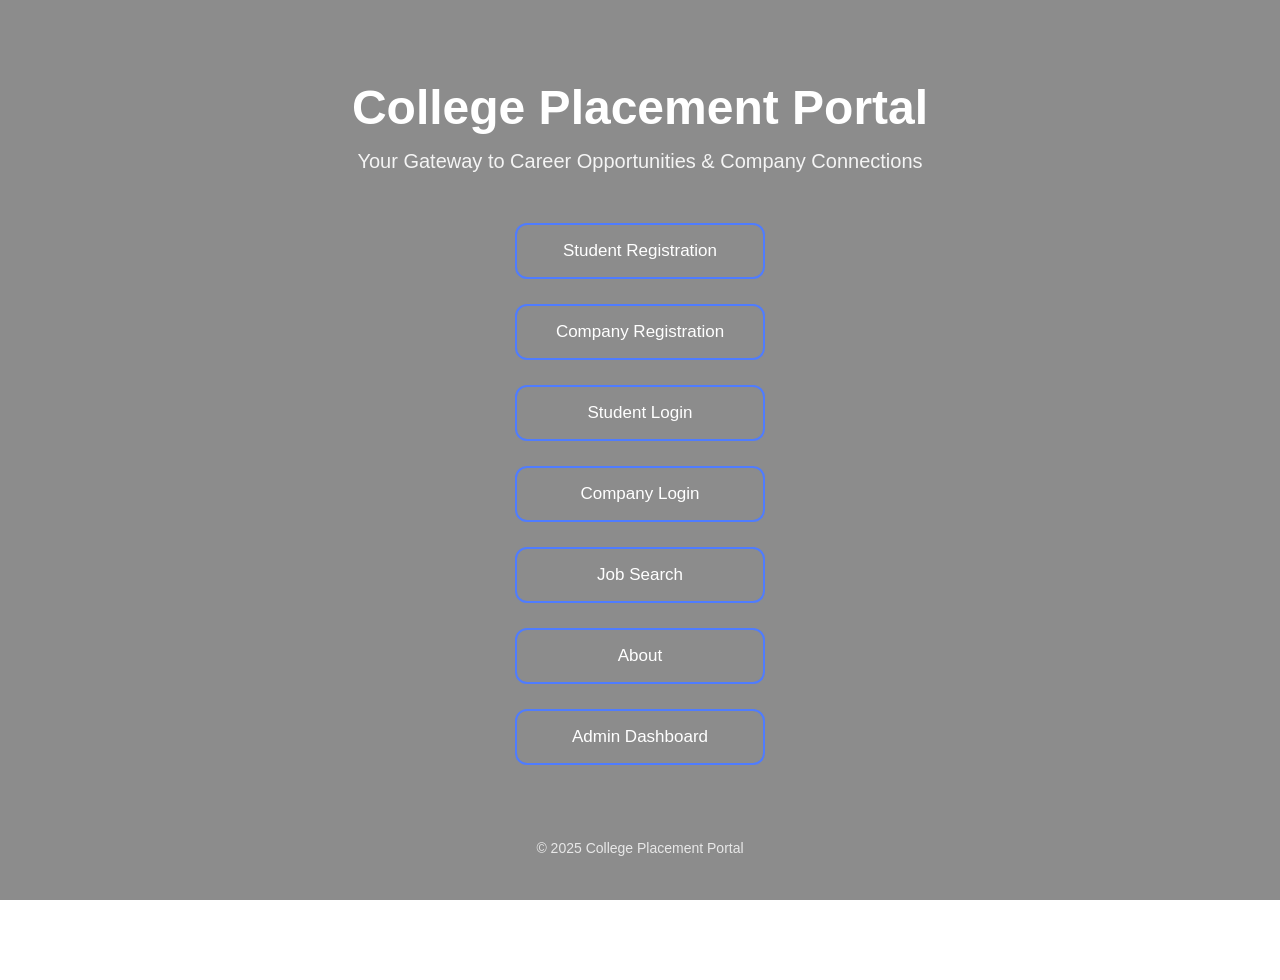
<file: index.html>
<!DOCTYPE html>
<html lang="en">
<head>
<meta charset="UTF-8">
<meta name="viewport" content="width=device-width, initial-scale=1.0">
<title>College Placement Portal</title>
<link rel="stylesheet" href="style.css">

<style>
body {
    margin:0;
    font-family:'Segoe UI',sans-serif;
    background: url('https://images.unsplash.com/photo-1498050108023-c5249f4df085?auto=format&fit=crop&w=1740&q=80') no-repeat center center fixed;
    background-size: cover;
    position: relative;
    overflow-x: hidden;
    color:white;
}

/* Overlay for readability */
.overlay {
    position: fixed;
    top:0;
    left:0;
    width:100%;
    height:100%;
    background: rgba(0,0,0,0.45);
    z-index:1;
}

/* Floating abstract shapes */
.shape {
    position: absolute;
    border-radius: 50%;
    background: rgba(255,255,255,0.1);
    animation: float 15s linear infinite;
}

.shape1 { width: 200px; height: 200px; top:10%; left:5%; }
.shape2 { width: 250px; height: 250px; top:30%; left:70%; }
.shape3 { width: 150px; height: 150px; top:60%; left:30%; }
.shape4 { width: 180px; height: 180px; top:75%; left:80%; }

@keyframes float {
    0% { transform: translateY(0) rotate(0deg); opacity:1; }
    100% { transform: translateY(-600px) rotate(360deg); opacity:0; }
}

/* Landing Text */
.landing-text {
    position: relative;
    z-index: 2;
    text-align: center;
    margin-top: 80px;
}

.landing-text h1 {
    font-size: 48px;
    font-weight: bold;
    margin-bottom: 15px;
}

.landing-text p {
    font-size: 20px;
    opacity: 0.9;
    margin-bottom: 40px;
}

/* Buttons container */
.button-container {
    position: relative;
    z-index:2;
    display:flex;
    flex-direction: column;
    align-items:center;
    gap:15px;
}

/* Transparent Buttons */
.main-btn {
    width:250px;
    padding:16px;
    background: rgba(255,255,255,0); /* transparent */
    color:white;
    border: 2px solid #4f7cff;
    border-radius:12px;
    font-size:17px;
    cursor:pointer;
    transition: all 0.3s ease;
}

.main-btn:hover {
    background: rgba(79,124,255,0.2);
    transform: scale(1.05);
    box-shadow: 0 4px 20px rgba(79,124,255,0.4);
}

/* Footer */
.footer2 {
    position: relative;
    z-index: 2;
    text-align: center;
    color: white;
    margin-top: 60px;
    opacity:0.8;
    font-size:14px;
}
</style>
</head>
<body>

<div class="overlay"></div>

<!-- Floating abstract shapes -->
<div class="shape shape1"></div>
<div class="shape shape2"></div>
<div class="shape shape3"></div>
<div class="shape shape4"></div>

<!-- Landing Text -->
<div class="landing-text">
    <h1>College Placement Portal</h1>
    <p>Your Gateway to Career Opportunities & Company Connections</p>
</div>

<div class="button-container">
    <a href="student_register.html"><button class="main-btn">Student Registration</button></a>
    <a href="company_register.html"><button class="main-btn">Company Registration</button></a>
    <a href="student_login.html"><button class="main-btn">Student Login</button></a>
    <a href="company_login.html"><button class="main-btn">Company Login</button></a>
    <a href="jobs.html"><button class="main-btn">Job Search</button></a> <!-- New Button -->
    <a href="about.html"><button class="main-btn">About</button></a>
    <a href="admin_dashboard.html"><button class="main-btn">Admin Dashboard</button></a> <!-- Admin Dashboard Button -->


<div class="footer2">© 2025 College Placement Portal</div>

</body>
</html>
</file>
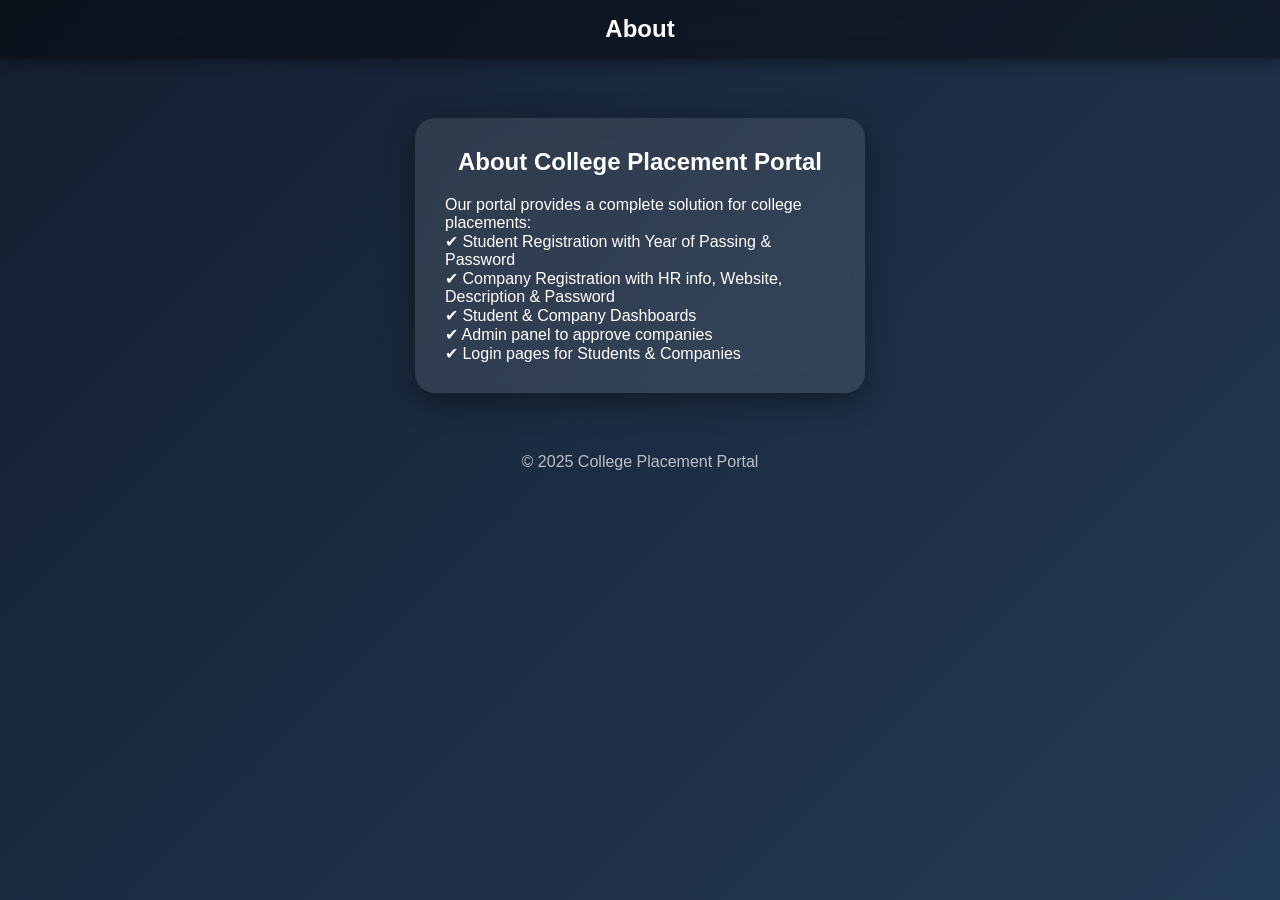
<file: about.html>
<!DOCTYPE html>
<html lang="en">
<head>
<meta charset="UTF-8">
<meta name="viewport" content="width=device-width, initial-scale=1.0">
<title>About Portal</title>
<link rel="stylesheet" href="style.css">
</head>
<body>

<div class="navbar">About</div>

<div class="container">
<h2>About College Placement Portal</h2>
<p>
Our portal provides a complete solution for college placements:
<br>✔ Student Registration with Year of Passing & Password  
<br>✔ Company Registration with HR info, Website, Description & Password  
<br>✔ Student & Company Dashboards  
<br>✔ Admin panel to approve companies  
<br>✔ Login pages for Students & Companies  
</p>
</div>

<div class="footer">© 2025 College Placement Portal</div>
</body>
</html>
</file>
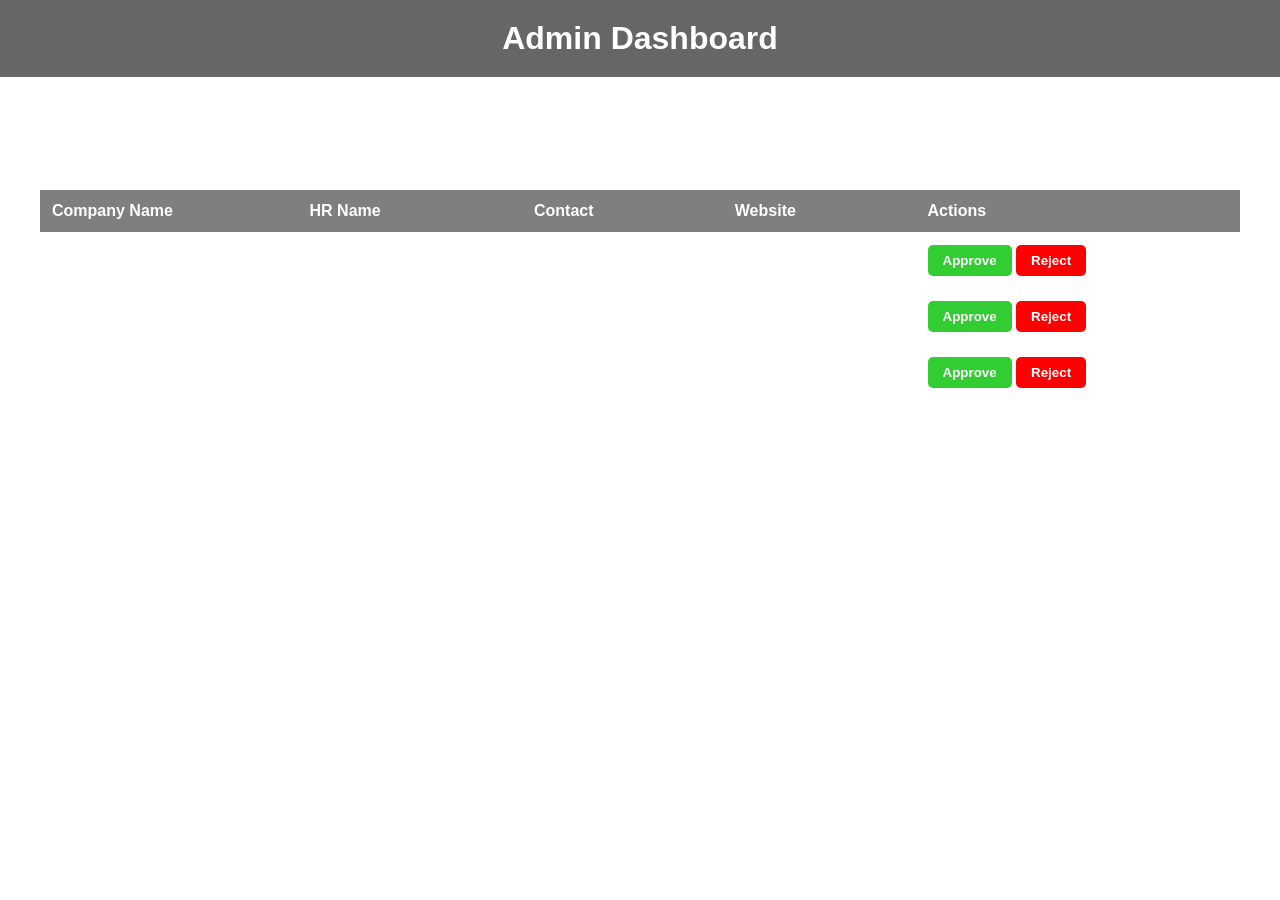
<file: admin_dashboard.html>
<!DOCTYPE html>
<html lang="en">
<head>
    <meta charset="UTF-8">
    <meta name="viewport" content="width=device-width, initial-scale=1.0">
    <title>Admin Dashboard</title>

    <style>
        body {
            margin: 0;
            font-family: Arial, Helvetica, sans-serif;
            background: url('https://images.unsplash.com/photo-1504384308090-c894fdcc538d') 
                no-repeat center center/cover;
            color: white;
        }

        header {
            padding: 20px;
            text-align: center;
            background: rgba(0,0,0,0.6);
            font-size: 32px;
            font-weight: bold;
        }

        .container {
            padding: 40px;
        }

        .section-title {
            font-size: 26px;
            margin-bottom: 20px;
        }

        table {
            width: 100%;
            border-collapse: collapse;
            background: rgba(255,255,255,0.1);
            backdrop-filter: blur(5px);
        }

        th, td {
            padding: 12px;
            text-align: left;
            border-bottom: 1px solid rgba(255,255,255,0.3);
        }

        th {
            background: rgba(0,0,0,0.5);
        }

        .approve-btn {
            padding: 8px 15px;
            background-color: limegreen;
            color: white;
            border: none;
            border-radius: 5px;
            cursor: pointer;
            font-weight: bold;
        }

        .reject-btn {
            padding: 8px 15px;
            background-color: red;
            color: white;
            border: none;
            border-radius: 5px;
            cursor: pointer;
            font-weight: bold;
        }

        .back-btn {
            position: fixed;
            bottom: 20px;
            left: 20px;
            background: rgba(255,255,255,0.2);
            padding: 10px 20px;
            border-radius: 6px;
            color: white;
            text-decoration: none;
            border: 1px solid white;
            font-weight: bold;
        }

        .back-btn:hover {
            background: rgba(255,255,255,0.4);
        }
    </style>

</head>
<body>

<header>Admin Dashboard</header>

<div class="container">

    <h2 class="section-title">Company Requests</h2>

    <table>
        <tr>
            <th>Company Name</th>
            <th>HR Name</th>
            <th>Contact</th>
            <th>Website</th>
            <th>Actions</th>
        </tr>

        <tr>
            <td>Infosys</td>
            <td>Rahul Sharma</td>
            <td>9876543210</td>
            <td>infosys.com</td>
            <td>
                <button class="approve-btn">Approve</button>
                <button class="reject-btn">Reject</button>
            </td>
        </tr>

        <tr>
            <td>TCS</td>
            <td>Megha Singh</td>
            <td>9876501234</td>
            <td>tcs.com</td>
            <td>
                <button class="approve-btn">Approve</button>
                <button class="reject-btn">Reject</button>
            </td>
        </tr>
        <td>WIPRO</td>
            <td>Amit Kumar</td>
            <td>9876512340</td>
            <td>wipro.com</td>
            <td>
                <button class="approve-btn">Approve</button>
                <button class="reject-btn">Reject</button>
            </td>
        </tr>
    </table>

</div>

<a href="index.html" class="back-btn">⬅ Back</a>

</body>
</html>
</file>
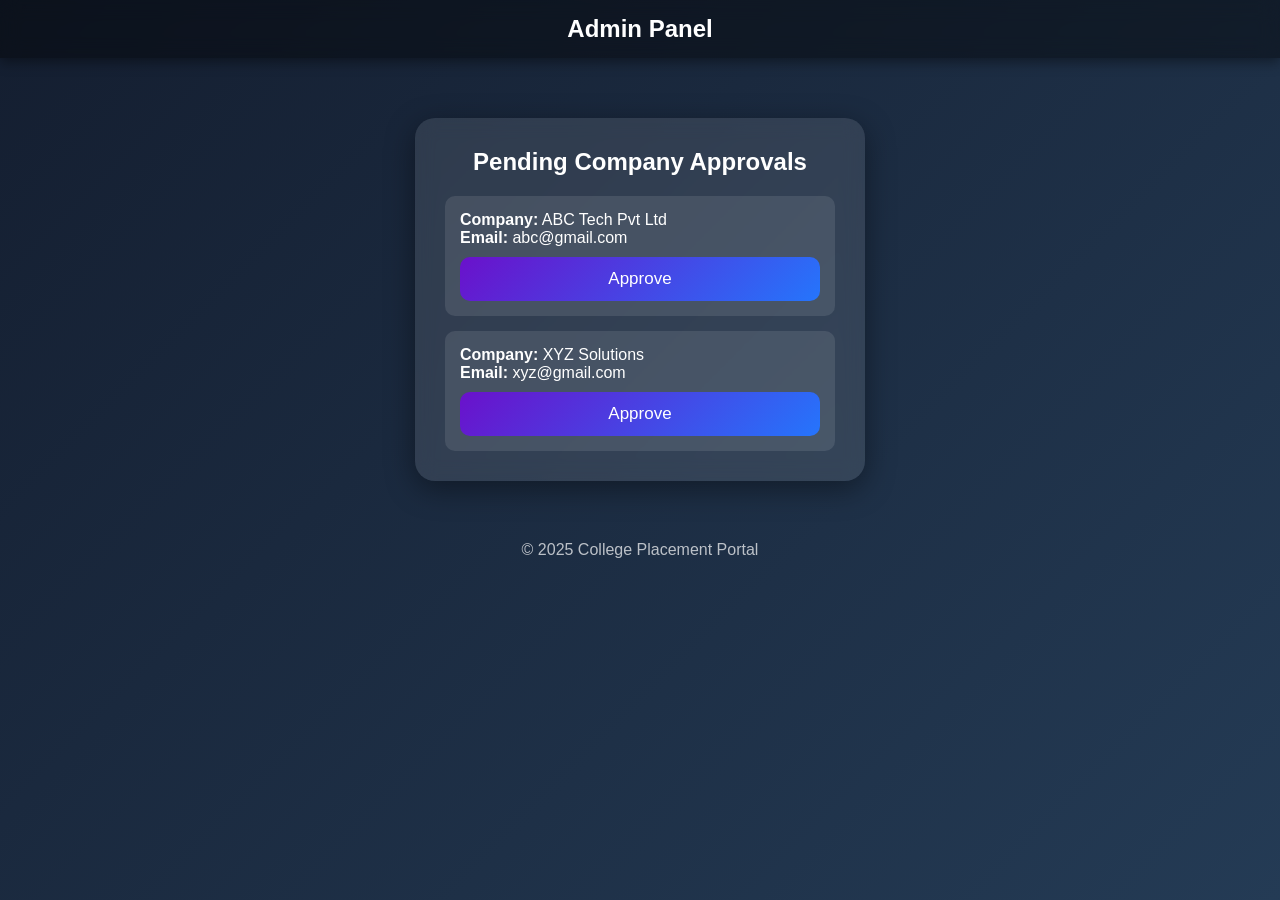
<file: admin_panel.html>
<!DOCTYPE html>
<html lang="en">
<head>
<meta charset="UTF-8">
<meta name="viewport" content="width=device-width, initial-scale=1.0">
<title>Admin Panel</title>
<link rel="stylesheet" href="style.css">
</head>
<body>

<div class="navbar">Admin Panel</div>

<div class="container">
<h2>Pending Company Approvals</h2>

<div style="background: rgba(255,255,255,0.1); padding:15px; border-radius:10px; margin-bottom:15px;">
<p><b>Company:</b> ABC Tech Pvt Ltd</p>
<p><b>Email:</b> abc@gmail.com</p>
<button class="btn-primary">Approve</button>
</div>

<div style="background: rgba(255,255,255,0.1); padding:15px; border-radius:10px;">
<p><b>Company:</b> XYZ Solutions</p>
<p><b>Email:</b> xyz@gmail.com</p>
<button class="btn-primary">Approve</button>
</div>
</div>

<div class="footer">© 2025 College Placement Portal</div>
</body>
</html>
</file>
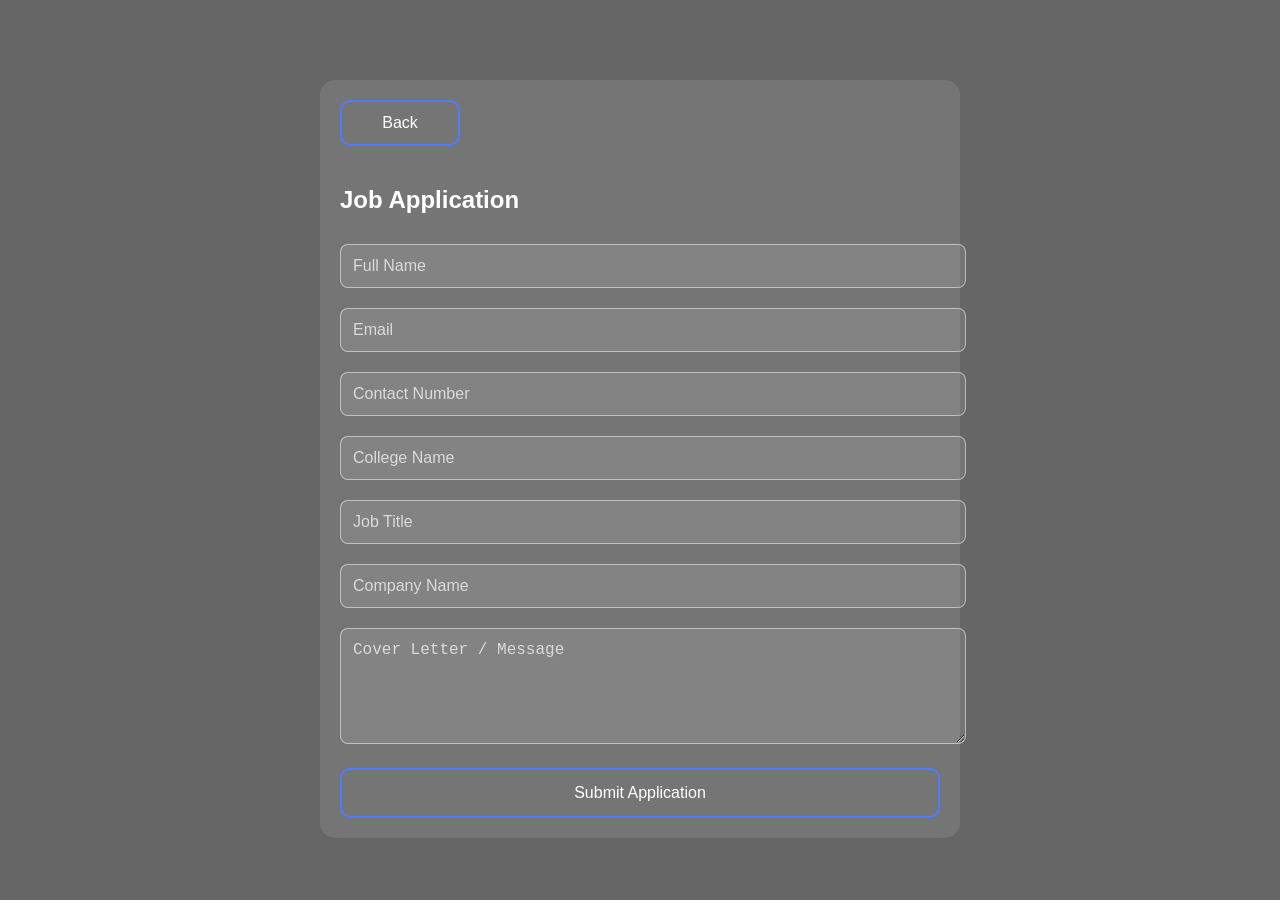
<file: apply.html>
<!DOCTYPE html>
<html lang="en">
<head>
<meta charset="UTF-8">
<meta name="viewport" content="width=device-width, initial-scale=1.0">
<title>Job Application</title>
<style>
body {
    margin:0;
    font-family:'Segoe UI',sans-serif;
    background: url('https://images.unsplash.com/photo-1564869733908-b4603edcda8a?auto=format&fit=crop&w=1740&q=80') no-repeat center center fixed;
    background-size: cover;
    color:white;
    position: relative;
}

.overlay {
    position: fixed;
    top:0; left:0;
    width:100%; height:100%;
    background: rgba(0,0,0,0.6);
    z-index:1;
}

.container {
    position: relative;
    z-index:2;
    max-width: 600px;
    margin: 80px auto;
    padding: 20px;
    background: rgba(255,255,255,0.1);
    border-radius: 15px;
    backdrop-filter: blur(10px);
}

/* Form Styles */
form input, form select, form textarea {
    width:100%;
    padding:12px;
    margin:10px 0;
    border-radius:8px;
    border:1px solid rgba(255,255,255,0.5);
    background: rgba(255,255,255,0.1);
    color:white;
    font-size:16px;
    outline:none;
    transition:0.3s;
}

form input::placeholder, form textarea::placeholder {
    color: rgba(255,255,255,0.7);
}

form input:focus, form select:focus, form textarea:focus {
    border:2px solid #4f7cff;
    background: rgba(255,255,255,0.15);
}

button.submit-btn {
    width:100%;
    padding:14px;
    margin-top:10px;
    border-radius:10px;
    border:2px solid #4f7cff;
    background: rgba(255,255,255,0);
    color:white;
    font-size:16px;
    cursor:pointer;
    transition:0.3s;
}

button.submit-btn:hover {
    background: rgba(79,124,255,0.2);
    transform: scale(1.05);
    box-shadow: 0 4px 15px rgba(79,124,255,0.4);
}

/* Back Button */
.back-btn {
    width: 120px;
    padding: 12px 18px;
    background: rgba(255,255,255,0);
    color: white;
    border: 2px solid #4f7cff;
    border-radius: 10px;
    font-size: 16px;
    cursor: pointer;
    transition: all 0.3s ease;
    margin-bottom: 20px;
}

.back-btn:hover {
    background: rgba(79,124,255,0.2);
    transform: scale(1.05);
    box-shadow: 0 4px 15px rgba(79,124,255,0.4);
}
</style>
</head>
<body>

<div class="overlay"></div>

<div class="container">

    <a href="jobs.html"><button class="back-btn">Back</button></a>

    <h2>Job Application</h2>
    <form id="applicationForm">
        <input type="text" id="studentName" placeholder="Full Name" required>
        <input type="email" id="studentEmail" placeholder="Email" required>
        <input type="text" id="studentContact" placeholder="Contact Number" required>
        <input type="text" id="studentCollege" placeholder="College Name" required>
        <input type="text" id="jobTitle" placeholder="Job Title" readonly>
        <input type="text" id="companyName" placeholder="Company Name" readonly>
        <textarea id="coverLetter" placeholder="Cover Letter / Message" rows="5"></textarea>
        <button type="submit" class="submit-btn">Submit Application</button>
    </form>

</div>

<script>
// Read job title and company from URL query params
window.onload = function() {
    const params = new URLSearchParams(window.location.search);
    const job = params.get('job');
    const company = params.get('company');

    if(job) document.getElementById('jobTitle').value = job;
    if(company) document.getElementById('companyName').value = company;
}

// Form submit
document.getElementById('applicationForm').addEventListener('submit', function(e){
    e.preventDefault();
    alert("Application Submitted!\nJob: " + document.getElementById('jobTitle').value + 
          "\nCompany: " + document.getElementById('companyName').value);
    this.reset();
    window.location.href = "jobs.html";
});
</script>

</body>
</html>
</file>
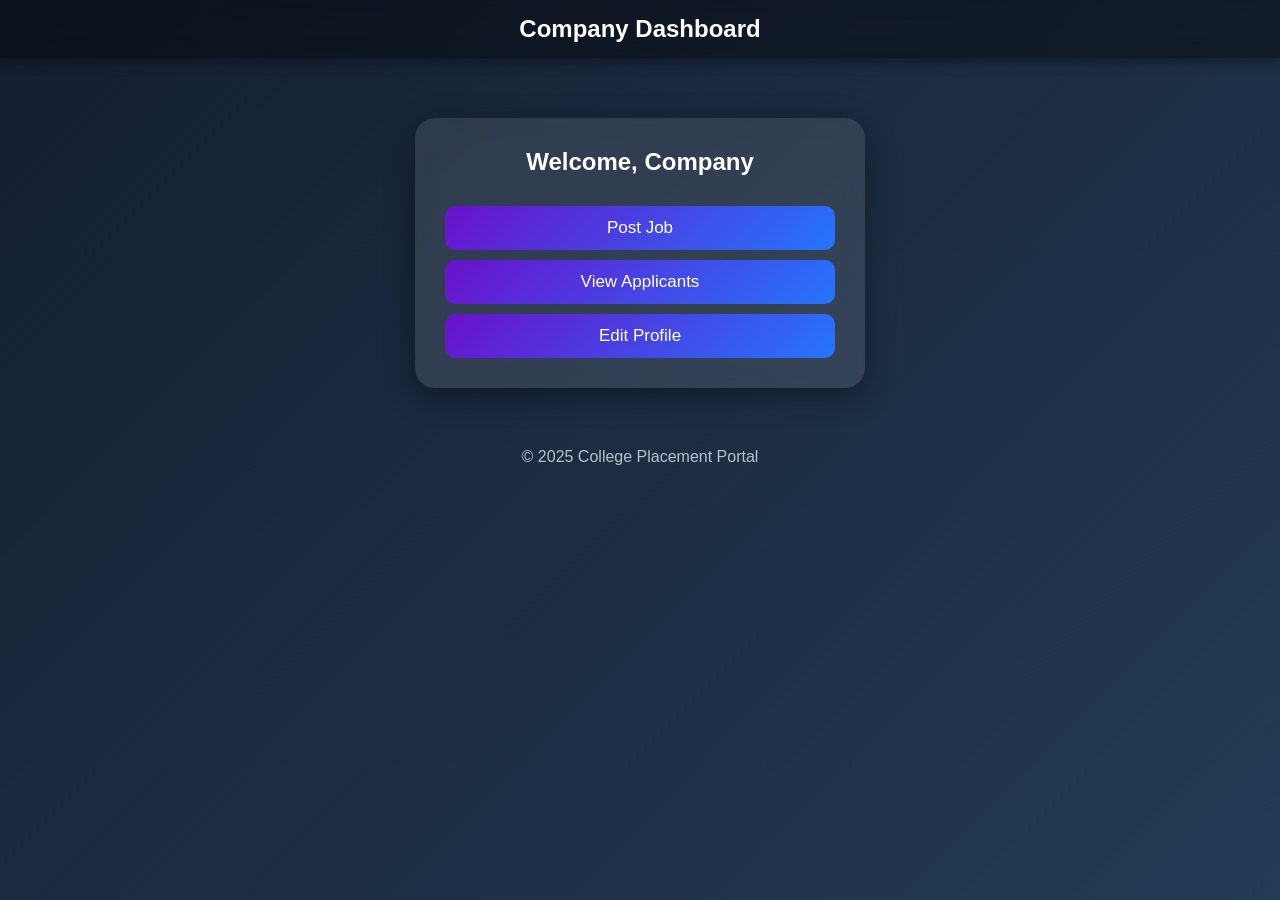
<file: comapany_dashboard.html>
<!DOCTYPE html>
<html lang="en">
<head>
<meta charset="UTF-8">
<meta name="viewport" content="width=device-width, initial-scale=1.0">
<title>Company Dashboard</title>
<link rel="stylesheet" href="style.css">
</head>
<body>

<div class="navbar">Company Dashboard</div>

<div class="container">
<h2>Welcome, Company</h2>

<button class="btn-primary">Post Job</button>
<button class="btn-primary">View Applicants</button>
<button class="btn-primary">Edit Profile</button>
</div>

<div class="footer">© 2025 College Placement Portal</div>
</body>
</html>
</file>
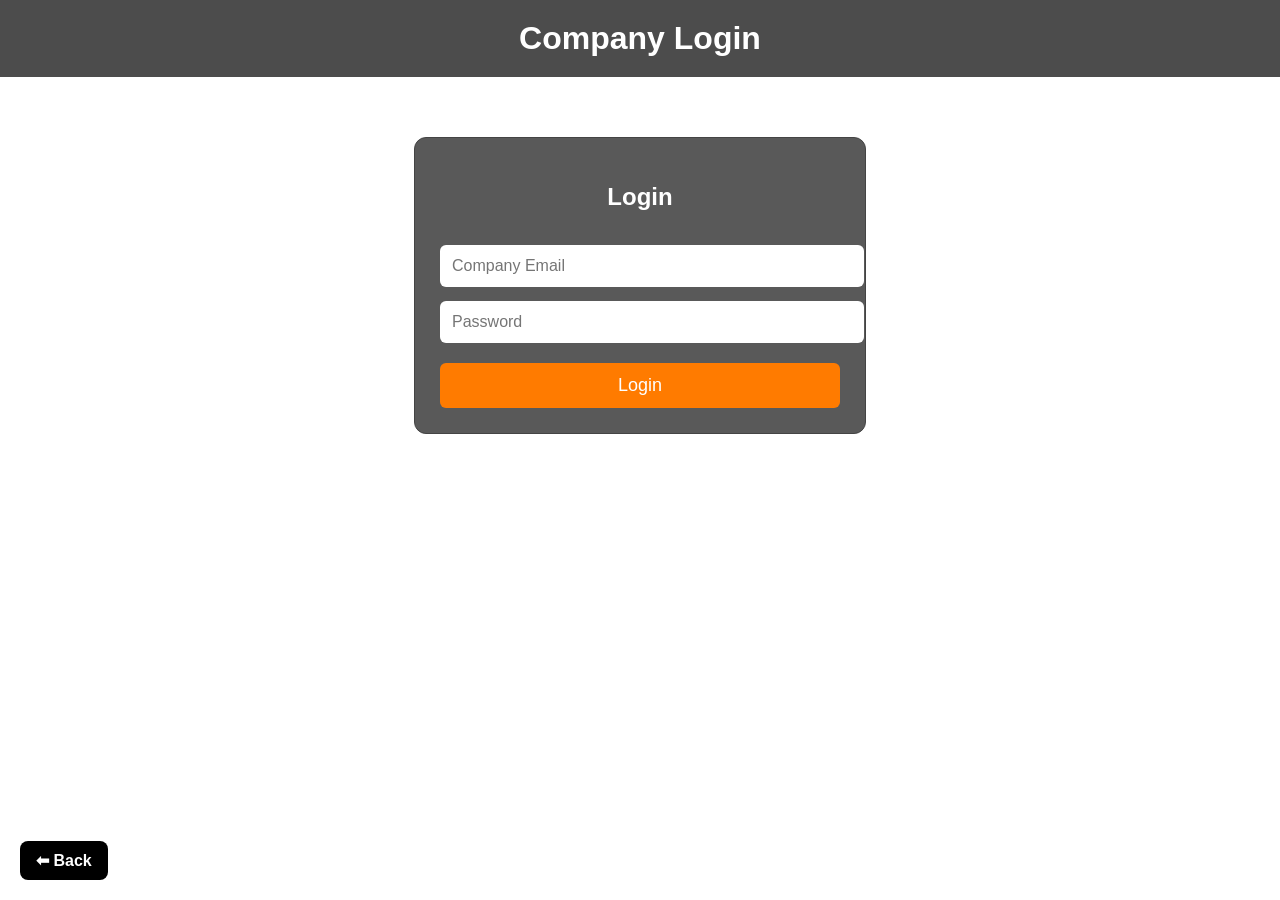
<file: company_login.html>
<!DOCTYPE html>
<html lang="en">
<head>
<meta charset="UTF-8">
<meta name="viewport" content="width=device-width, initial-scale=1.0">
<title>Company Login</title>

<style>
    body {
        margin: 0;
        font-family: Arial, sans-serif;
        background: url('https://images.unsplash.com/photo-1497366754035-f200968a6e72') no-repeat center/cover;
        color: white;
    }

    .header {
        text-align: center;
        padding: 20px;
        background: rgba(0,0,0,0.7);
        font-size: 32px;
        font-weight: bold;
    }

    .form-container {
        width: 400px;
        margin: 60px auto;
        padding: 25px;
        background: rgba(0,0,0,0.65);
        border-radius: 12px;
        border: 1px solid #444;
    }

    .form-container h2 {
        text-align: center;
        margin-bottom: 20px;
    }

    input {
        width: 100%;
        padding: 12px;
        margin-top: 14px;
        border: none;
        border-radius: 6px;
        font-size: 16px;
    }

    .btn {
        width: 100%;
        padding: 12px;
        margin-top: 20px;
        border: none;
        background: #ff7b00;
        color: white;
        font-size: 18px;
        border-radius: 6px;
        cursor: pointer;
    }

    .btn:hover {
        background: #dd6800;
    }

    .back-btn {
        position: fixed;
        bottom: 20px;
        left: 20px;
        background: black;
        color: white;
        padding: 10px 16px;
        border-radius: 8px;
        text-decoration: none;
        font-weight: bold;
    }
</style>

</head>
<body>

<div class="header">Company Login</div>

<div class="form-container">
    <h2>Login</h2>

    <form action="#">
        <input type="email" placeholder="Company Email" required>
        <input type="password" placeholder="Password" required>
        <button class="btn">Login</button>
    </form>
</div>

<a href="index.html" class="back-btn">⬅ Back</a>

</body>
</html>
</file>
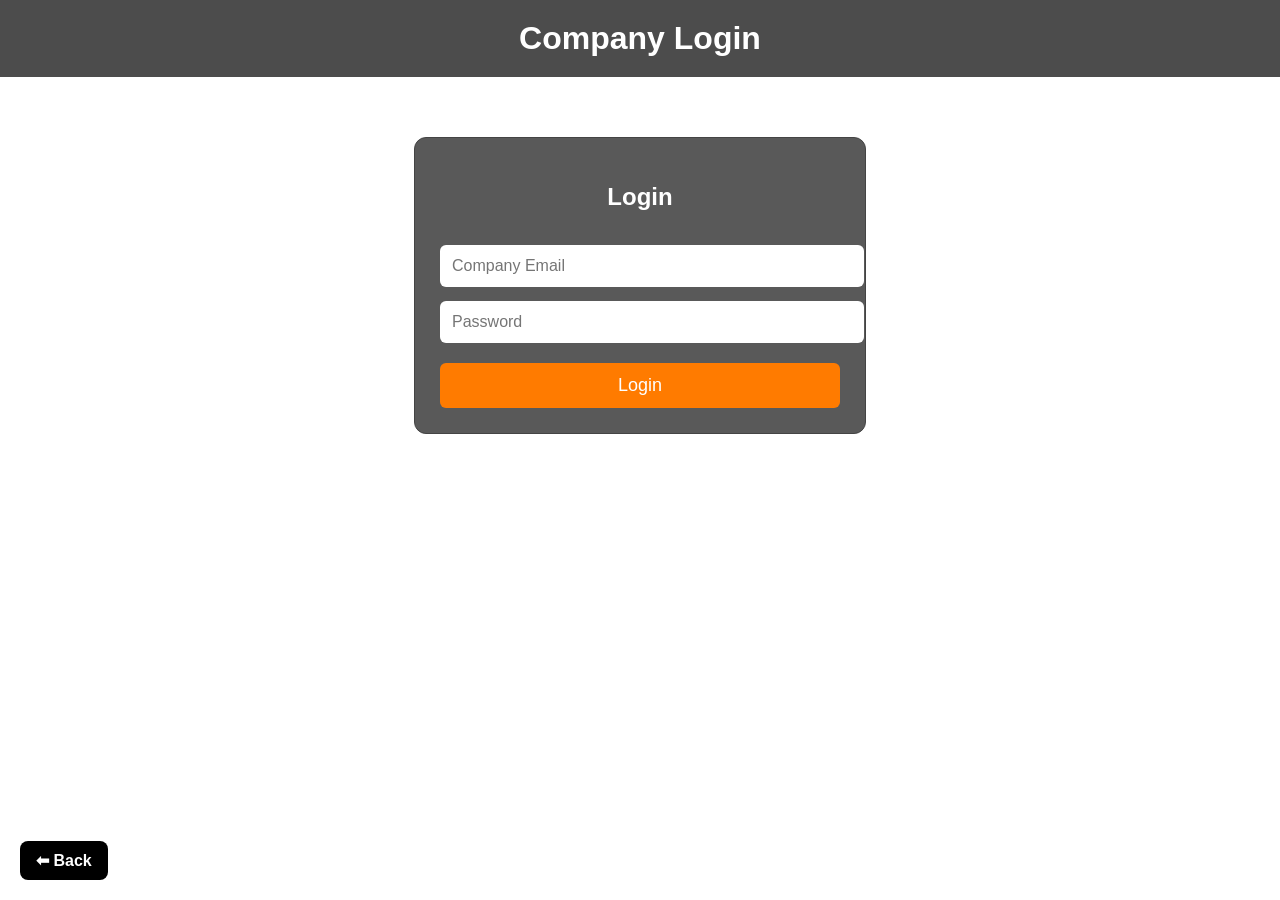
<file: company_register.html>
<!DOCTYPE html>
<html lang="en">
<head>
<meta charset="UTF-8">
<meta name="viewport" content="width=device-width, initial-scale=1.0">
<title>Company Login</title>

<style>
    body {
        margin: 0;
        font-family: Arial, sans-serif;
        background: url('https://images.unsplash.com/photo-1497366754035-f200968a6e72') no-repeat center/cover;
        color: white;
    }

    .header {
        text-align: center;
        padding: 20px;
        background: rgba(0,0,0,0.7);
        font-size: 32px;
        font-weight: bold;
    }

    .form-container {
        width: 400px;
        margin: 60px auto;
        padding: 25px;
        background: rgba(0,0,0,0.65);
        border-radius: 12px;
        border: 1px solid #444;
    }

    .form-container h2 {
        text-align: center;
        margin-bottom: 20px;
    }

    input {
        width: 100%;
        padding: 12px;
        margin-top: 14px;
        border: none;
        border-radius: 6px;
        font-size: 16px;
    }

    .btn {
        width: 100%;
        padding: 12px;
        margin-top: 20px;
        border: none;
        background: #ff7b00;
        color: white;
        font-size: 18px;
        border-radius: 6px;
        cursor: pointer;
    }

    .btn:hover {
        background: #dd6800;
    }

    .back-btn {
        position: fixed;
        bottom: 20px;
        left: 20px;
        background: black;
        color: white;
        padding: 10px 16px;
        border-radius: 8px;
        text-decoration: none;
        font-weight: bold;
    }
</style>

</head>
<body>

<div class="header">Company Login</div>

<div class="form-container">
    <h2>Login</h2>

    <form action="#">
        <input type="email" placeholder="Company Email" required>
        <input type="password" placeholder="Password" required>
        <button class="btn">Login</button>
    </form>
</div>

<a href="index.html" class="back-btn">⬅ Back</a>

</body>
</html>
</file>
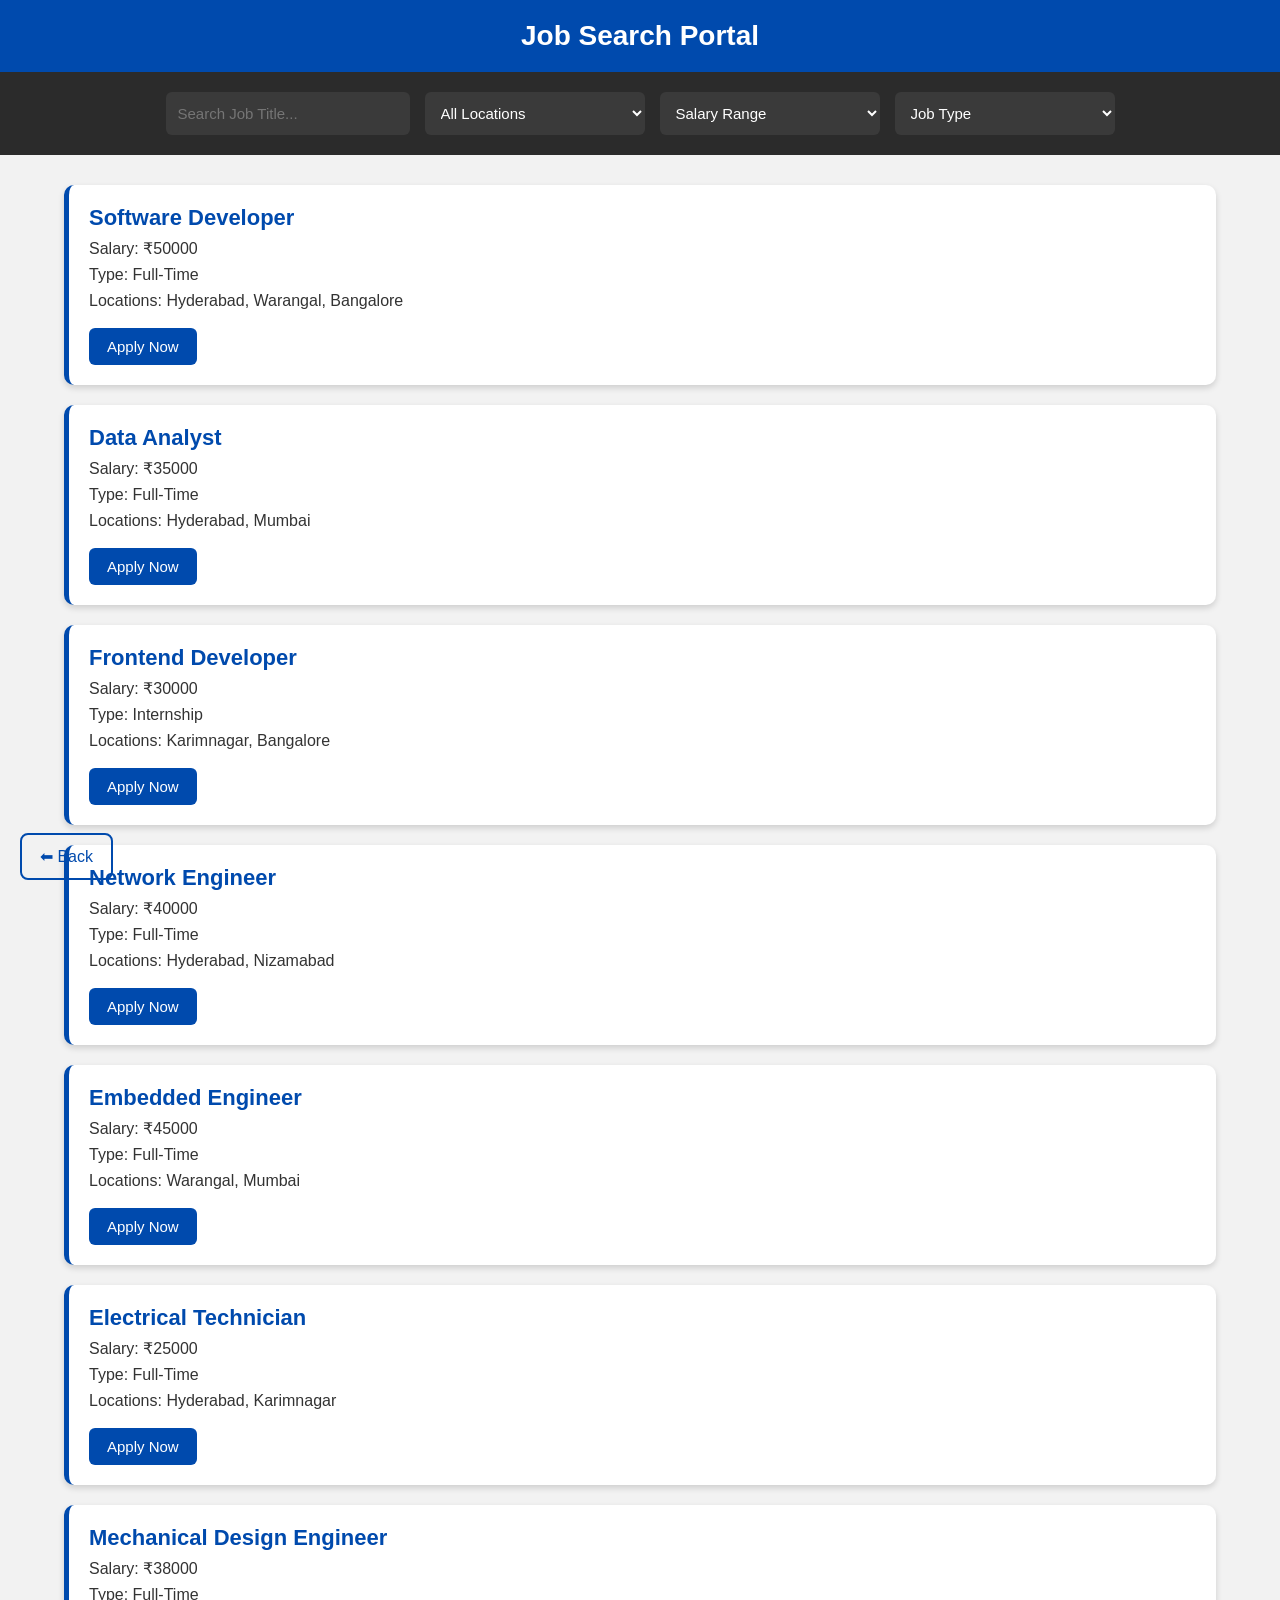
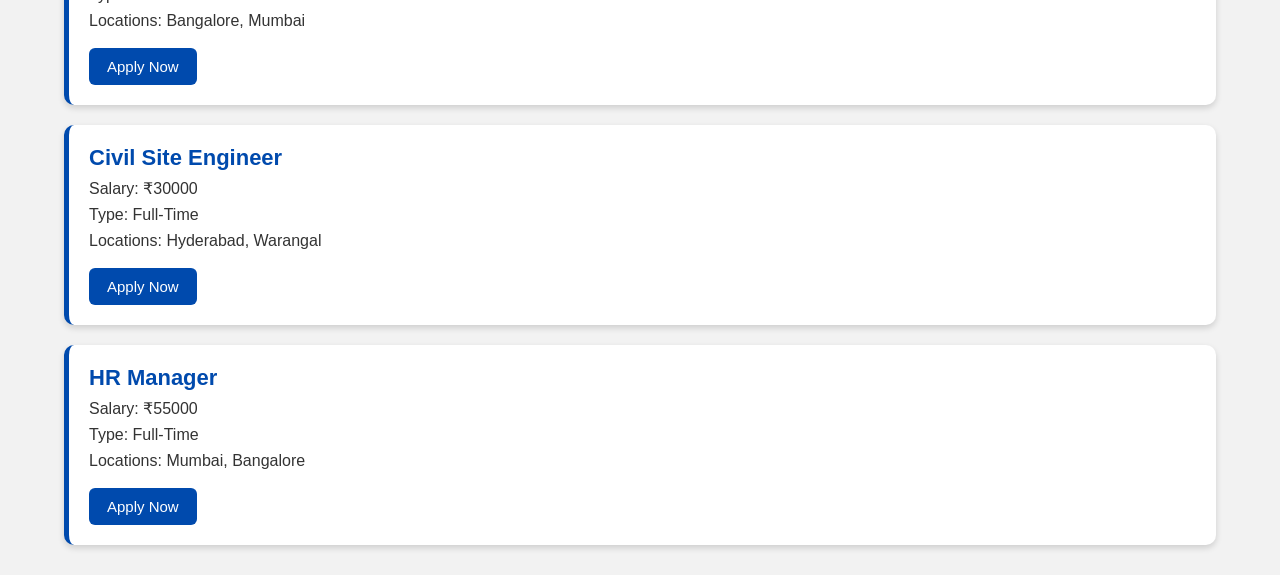
<file: jobs.html>
<!DOCTYPE html>
<html lang="en">
<head>
<meta charset="UTF-8" />
<meta name="viewport" content="width=device-width, initial-scale=1.0" />
<title>Job Search</title>

<style>
    body {
        margin: 0;
        padding: 0;
        font-family: Arial, sans-serif;
        background: #f2f2f2;
    }

    header {
        background: #004aad;
        padding: 20px;
        text-align: center;
        color: white;
        font-size: 28px;
        font-weight: bold;
    }

    /* BACK BUTTON */
    .back-btn {
        position: fixed;
        bottom: 20px;
        left: 20px;
        padding: 12px 18px;
        background: transparent;
        border: 2px solid #004aad;
        color: #004aad;
        font-size: 16px;
        border-radius: 8px;
        cursor: pointer;
        transition: 0.3s;
        z-index: 999;
    }

    .back-btn:hover {
        background: #004aad;
        color: white;
    }

    /* FILTER BAR (Dark Grey) */
    .filters {
        background: #2b2b2b;
        padding: 20px;
        display: flex;
        flex-wrap: wrap;
        gap: 15px;
        justify-content: center;
    }

    .filters input,
    .filters select {
        padding: 12px;
        width: 220px;
        border: none;
        border-radius: 6px;
        background: #3a3a3a;
        color: white;
        font-size: 15px;
    }

    /* JOB LIST */
    .job-list {
        width: 90%;
        margin: 30px auto;
    }

    .job-card {
        background: white;
        padding: 20px;
        border-radius: 10px;
        margin-bottom: 20px;
        border-left: 5px solid #004aad;
        box-shadow: 0 3px 6px rgba(0,0,0,0.15);
    }

    .job-card h3 {
        margin: 0;
        color: #004aad;
        font-size: 22px;
    }

    .job-details {
        margin: 8px 0;
        color: #333;
        font-size: 16px;
    }

    .apply-btn {
        padding: 10px 18px;
        background: #004aad;
        color: white;
        border: none;
        border-radius: 6px;
        cursor: pointer;
        font-size: 15px;
        margin-top: 10px;
    }

    .apply-btn:hover {
        background: #003b88;
    }
</style>
</head>

<body>

<!-- BACK BUTTON -->
<button class="back-btn" onclick="window.location.href='index.html'">⬅ Back</button>

<header>Job Search Portal</header>

<!-- FILTER BAR -->
<div class="filters">
    <input type="text" id="searchInput" placeholder="Search Job Title...">
    
    <select id="locationFilter">
        <option value="">All Locations</option>
    </select>

    <select id="salaryFilter">
        <option value="">Salary Range</option>
        <option value="20000">Below ₹20,000</option>
        <option value="30000">Below ₹30,000</option>
        <option value="50000">Below ₹50,000</option>
        <option value="70000">Below ₹70,000</option>
    </select>

    <select id="typeFilter">
        <option value="">Job Type</option>
        <option value="Full-Time">Full-Time</option>
        <option value="Part-Time">Part-Time</option>
        <option value="Internship">Internship</option>
    </select>
</div>

<!-- JOB LIST -->
<div class="job-list" id="jobList"></div>

<script>
    const jobs = [
        { title: "Software Developer", salary: 50000, type: "Full-Time", locations: ["Hyderabad", "Warangal", "Bangalore"] },
        { title: "Data Analyst", salary: 35000, type: "Full-Time", locations: ["Hyderabad", "Mumbai"] },
        { title: "Frontend Developer", salary: 30000, type: "Internship", locations: ["Karimnagar", "Bangalore"] },
        { title: "Network Engineer", salary: 40000, type: "Full-Time", locations: ["Hyderabad", "Nizamabad"] },
        { title: "Embedded Engineer", salary: 45000, type: "Full-Time", locations: ["Warangal", "Mumbai"] },
        { title: "Electrical Technician", salary: 25000, type: "Full-Time", locations: ["Hyderabad", "Karimnagar"] },
        { title: "Mechanical Design Engineer", salary: 38000, type: "Full-Time", locations: ["Bangalore", "Mumbai"] },
        { title: "Civil Site Engineer", salary: 30000, type: "Full-Time", locations: ["Hyderabad", "Warangal"] },
        { title: "HR Manager", salary: 55000, type: "Full-Time", locations: ["Mumbai", "Bangalore"] }
    ];

    const jobList = document.getElementById("jobList");
    const locationFilter = document.getElementById("locationFilter");

    // Load all locations dynamically
    function loadLocations() {
        const setLoc = new Set();
        jobs.forEach(j => j.locations.forEach(l => setLoc.add(l)));

        setLoc.forEach(loc => {
            const opt = document.createElement("option");
            opt.value = loc;
            opt.textContent = loc;
            locationFilter.appendChild(opt);
        });
    }

    function displayJobs() {
        const search = document.getElementById("searchInput").value.toLowerCase();
        const loc = locationFilter.value;
        const salary = document.getElementById("salaryFilter").value;
        const type = document.getElementById("typeFilter").value;

        jobList.innerHTML = "";

        jobs
            .filter(j =>
                j.title.toLowerCase().includes(search) &&
                (loc === "" || j.locations.includes(loc)) &&
                (salary === "" || j.salary <= salary) &&
                (type === "" || j.type === type)
            )
            .forEach(job => {
                const card = document.createElement("div");
                card.className = "job-card";

                card.innerHTML = `
                    <h3>${job.title}</h3>
                    <p class="job-details">Salary: ₹${job.salary}</p>
                    <p class="job-details">Type: ${job.type}</p>
                    <p class="job-details">Locations: ${job.locations.join(", ")}</p>
                    <button class="apply-btn" onclick="window.location.href='apply.html'">Apply Now</button>
                `;

                jobList.appendChild(card);
            });
    }

    document.querySelectorAll("input,select").forEach(el => {
        el.addEventListener("input", displayJobs);
        el.addEventListener("change", displayJobs);
    });

    loadLocations();
    displayJobs();
</script>

</body>
</html>
</file>
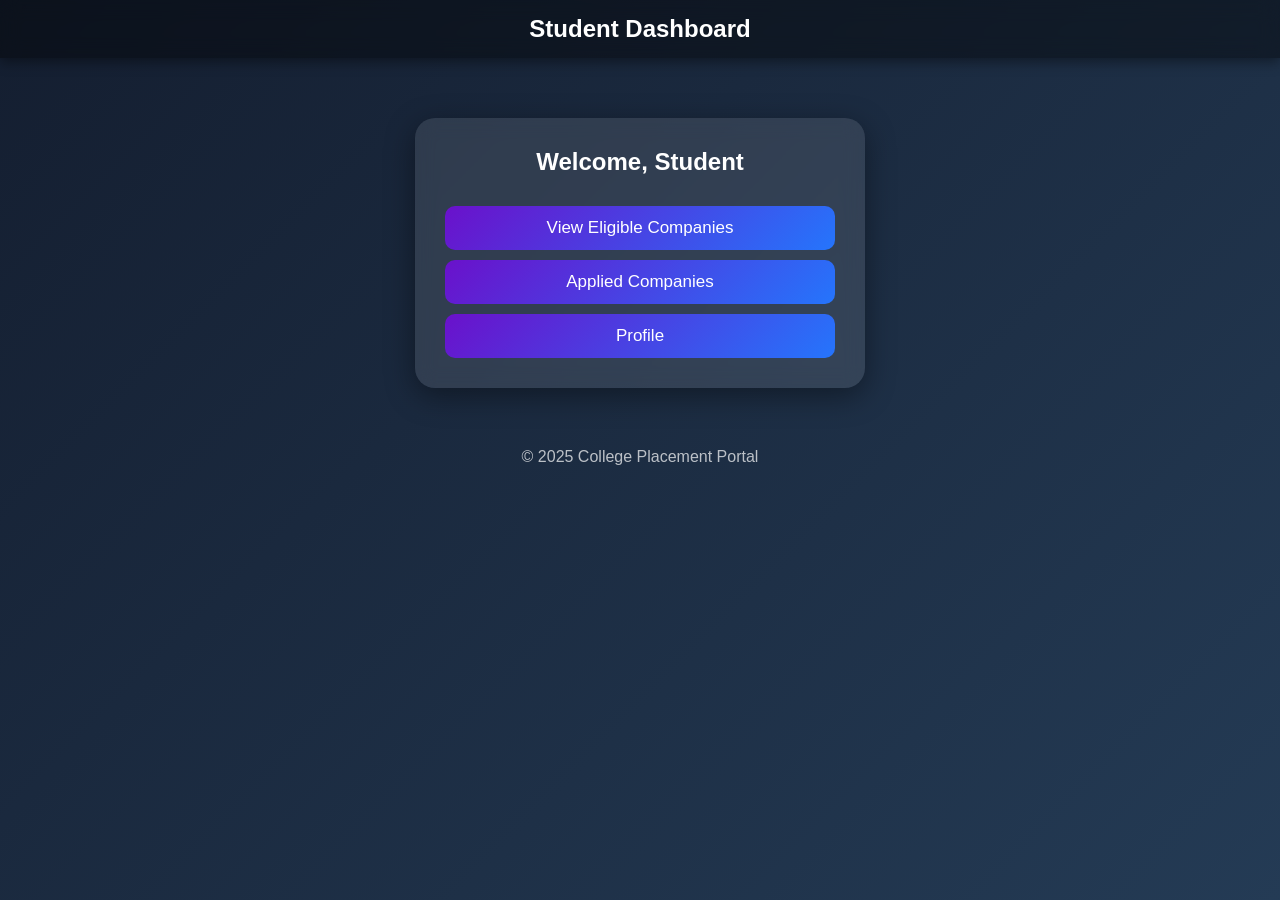
<file: student_dashboard.html>
<!DOCTYPE html>
<html lang="en">
<head>
<meta charset="UTF-8">
<meta name="viewport" content="width=device-width, initial-scale=1.0">
<title>Student Dashboard</title>
<link rel="stylesheet" href="style.css">
</head>
<body>

<div class="navbar">Student Dashboard</div>

<div class="container">
<h2>Welcome, Student</h2>

<button class="btn-primary">View Eligible Companies</button>
<button class="btn-primary">Applied Companies</button>
<button class="btn-primary">Profile</button>
</div>

<div class="footer">© 2025 College Placement Portal</div>
</body>
</html>
</file>
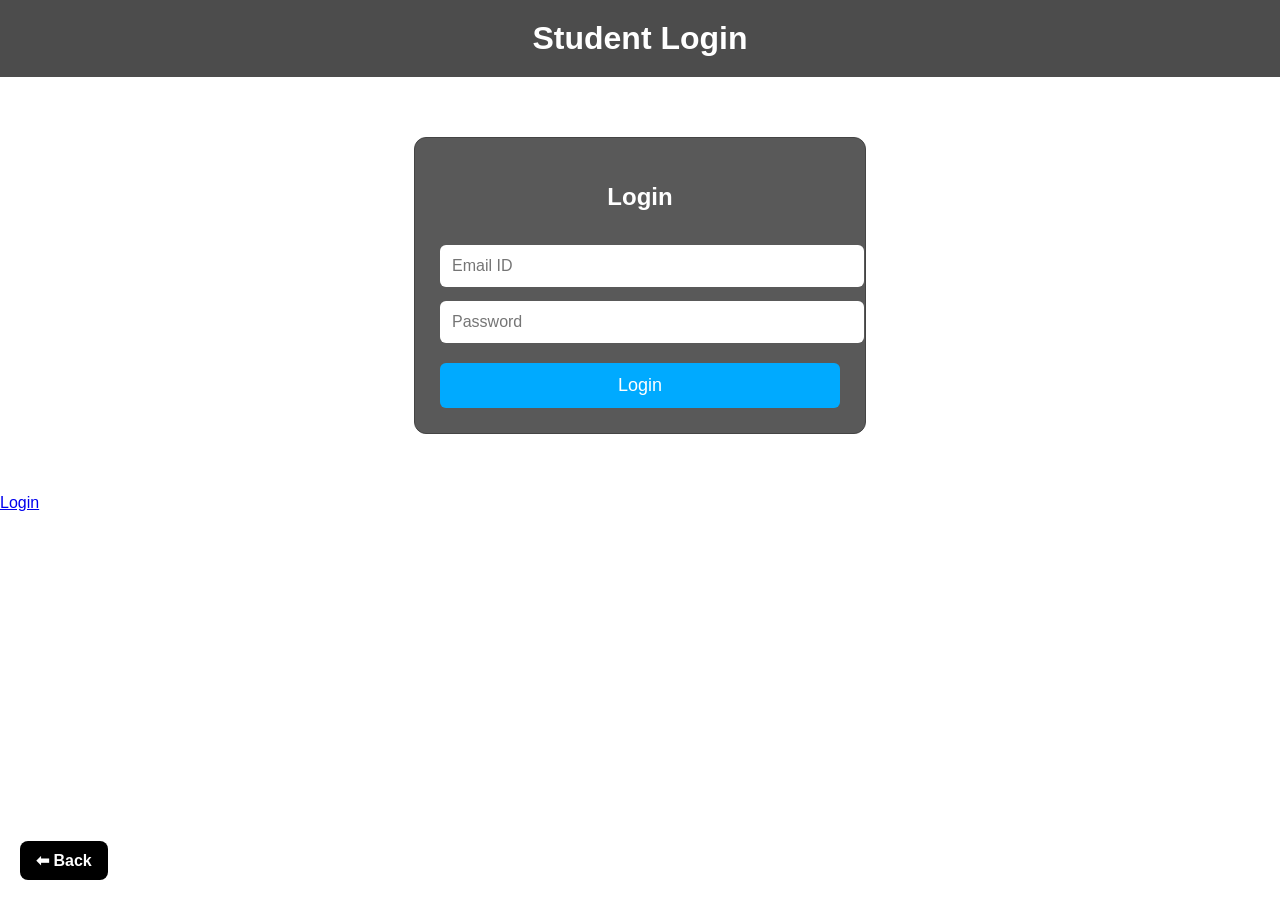
<file: student_login.html>
<!DOCTYPE html>
<html lang="en">
<head>
<meta charset="UTF-8">
<meta name="viewport" content="width=device-width, initial-scale=1.0">
<title>Student Login</title>

<style>
    body {
        margin: 0;
        font-family: Arial, sans-serif;
        background: url('https://images.unsplash.com/photo-1521737604893-d14cc237f11d') no-repeat center/cover;
        color: white;
    }

    .header {
        text-align: center;
        padding: 20px;
        background: rgba(0,0,0,0.7);
        font-size: 32px;
        font-weight: bold;
    }

    .form-container {
        width: 400px;
        margin: 60px auto;
        padding: 25px;
        background: rgba(0,0,0,0.65);
        border-radius: 12px;
        border: 1px solid #444;
    }

    .form-container h2 {
        text-align: center;
        margin-bottom: 20px;
    }

    input {
        width: 100%;
        padding: 12px;
        margin-top: 14px;
        border: none;
        border-radius: 6px;
        font-size: 16px;
    }

    .btn {
        width: 100%;
        padding: 12px;
        margin-top: 20px;
        border: none;
        background: #00aaff;
        color: white;
        font-size: 18px;
        border-radius: 6px;
        cursor: pointer;
    }

    .btn:hover {
        background: #0088cc;
    }

    .back-btn {
        position: fixed;
        bottom: 20px;
        left: 20px;
        background: black;
        color: white;
        padding: 10px 16px;
        border-radius: 8px;
        text-decoration: none;
        font-weight: bold;
    }
</style>

</head>
<body>

<div class="header">Student Login</div>

<div class="form-container">
    <h2>Login</h2>

    <form action="#">
        <input type="email" placeholder="Email ID" required>
        <input type="password" placeholder="Password" required>
        <button class="btn">Login</button>
    </form>
</div>

<a href="index.html" class="back-btn">⬅ Back</a>
<a href="student_profile.html">Login</a>

</body>
</html>
</file>
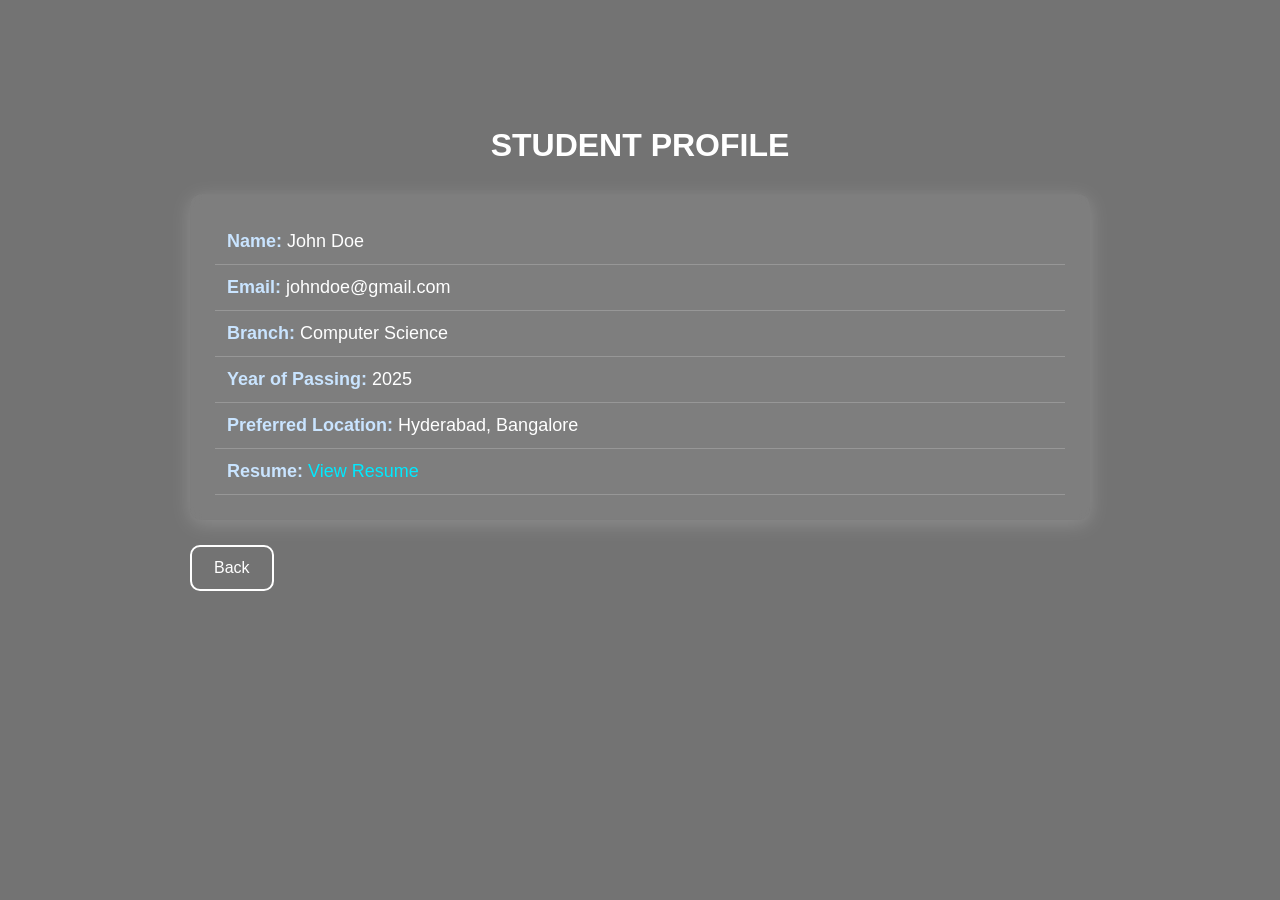
<file: student_profile.html>
<!DOCTYPE html>
<html lang="en">
<head>
<meta charset="UTF-8">
<meta name="viewport" content="width=device-width, initial-scale=1.0">
<title>Student Profile</title>

<style>
body {
    margin: 0;
    font-family: 'Segoe UI', sans-serif;
    background: url('https://images.unsplash.com/photo-1531497865144-0464ef8fb9a9?auto=format&fit=crop&w=1740&q=80') 
        no-repeat center center fixed;
    background-size: cover;
    color: white;
}

/* Overlay for effect */
.overlay {
    position: fixed;
    width: 100%;
    height: 100%;
    background: rgba(0,0,0,0.55);
    top: 0;
    left: 0;
    z-index: 1;
}

/* Page container */
.container {
    position: relative;
    z-index: 2;
    max-width: 900px;
    margin: 80px auto;
    padding: 20px;
}

/* Heading */
h2 {
    text-align: center;
    margin-bottom: 30px;
    font-size: 32px;
    text-transform: uppercase;
}

/* Profile box */
.profile-box {
    background: rgba(255,255,255,0.08);
    border-radius: 12px;
    padding: 25px;
    backdrop-filter: blur(6px);
    box-shadow: 0 4px 20px rgba(255,255,255,0.2);
}

/* Profile Info */
.info {
    font-size: 18px;
    padding: 12px;
    border-bottom: 1px solid rgba(255,255,255,0.2);
}

.info span {
    font-weight: bold;
    color: #c9e4ff;
}

/* Resume link */
.resume-link {
    color: #00eaff;
    text-decoration: none;
}

.resume-link:hover {
    text-decoration: underline;
}

/* Back Button */
.back-btn {
    margin-top: 25px;
    padding: 12px 22px;
    background: transparent;
    color: white;
    border: 2px solid white;
    border-radius: 10px;
    font-size: 16px;
    cursor: pointer;
    transition: 0.3s;
}

.back-btn:hover {
    background: rgba(255,255,255,0.2);
    transform: scale(1.05);
}
</style>
</head>

<body>

<div class="overlay"></div>

<div class="container">
    <h2>Student Profile</h2>

    <div class="profile-box">
        <div class="info"><span>Name:</span> John Doe</div>
        <div class="info"><span>Email:</span> johndoe@gmail.com</div>
        <div class="info"><span>Branch:</span> Computer Science</div>
        <div class="info"><span>Year of Passing:</span> 2025</div>
        <div class="info"><span>Preferred Location:</span> Hyderabad, Bangalore</div>
        <div class="info"><span>Resume:</span> 
            <a class="resume-link" href="#" target="_blank">View Resume</a>
        </div>
    </div>

    <a href="student_login.html">
        <button class="back-btn">Back</button>
    </a>
</div>

</body>
</html>
</file>
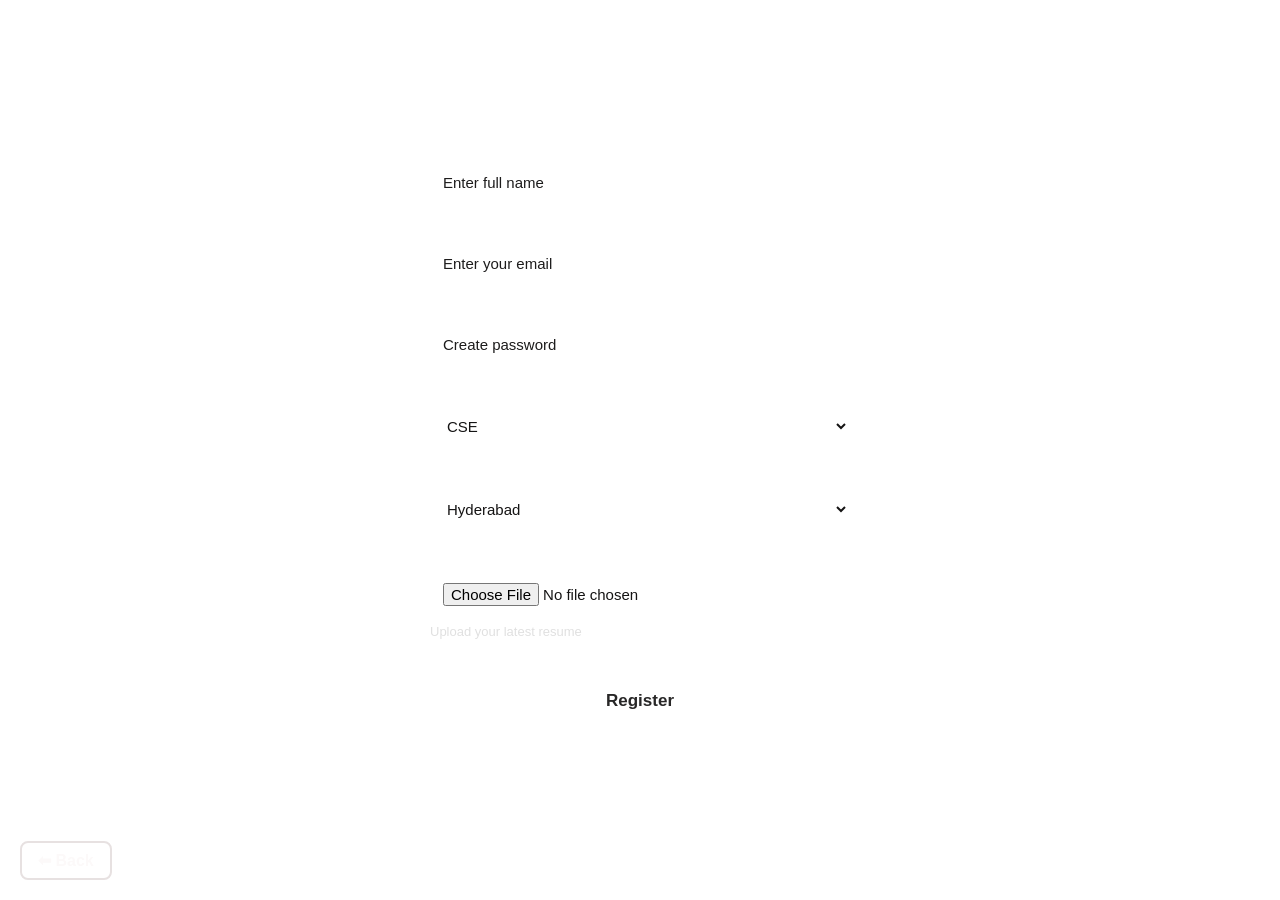
<file: student_register.html>
<!DOCTYPE html>
<html lang="en">
<head>
    <meta charset="UTF-8">
    <meta name="viewport" content="width=device-width, initial-scale=1.0">
    <title>Student Registration</title>

    <style>
        body {
            margin: 0;
            padding: 0;
            font-family: Arial, sans-serif;
            background: url('https://images.unsplash.com/photo-1526378722484-bd91ca387e72?auto=format&fit=crop&w=1500&q=80') no-repeat center center/cover;
            color: white;
        }

        .container {
            width: 420px;
            margin: 40px auto;
            padding: 20px;
            backdrop-filter: blur(4px);
        }

        h2 {
            text-align: center;
            margin-bottom: 25px;
            font-size: 26px;
            letter-spacing: 1px;
        }

        label {
            font-weight: bold;
            display: block;
            margin-top: 15px;
            font-size: 15px;
        }

        input, select {
            width: 100%;
            padding: 12px;
            margin-top: 6px;
            background: rgba(255,255,255,0.1);
            border: 1px solid rgba(255,255,255,0.4);
            border-radius: 8px;
            font-size: 15px;
            color: rgb(21, 20, 20);
            outline: none;
            backdrop-filter: blur(6px);
            transition: 0.3s;
        }

        input::placeholder {
            color: #1d1c1c;
        }

        input:focus, select:focus {
            border-color: white;
            box-shadow: 0 0 8px rgba(255,255,255,0.6);
        }

        select[multiple] {
            height: 120px;
        }

        button {
            width: 100%;
            padding: 12px;
            margin-top: 25px;
            background: transparent;
            border: 2px solid white;
            color: rgb(40, 39, 39);
            border-radius: 8px;
            font-size: 17px;
            font-weight: bold;
            cursor: pointer;
            transition: 0.3s;
        }

        button:hover {
            background: rgba(24, 24, 24, 0.2);
            box-shadow: 0 0 10px rgba(40, 40, 40, 0.6);
        }

        .note {
            color: #e0e0e0;
            font-size: 13px;
            margin-top: 5px;
        }

        /* Back button */
        .back-btn {
            position: fixed;
            bottom: 20px;
            left: 20px;
            color: rgb(252, 249, 249);
            text-decoration: none;
            border: 2px solid rgb(231, 225, 225);
            padding: 8px 16px;
            border-radius: 8px;
            font-weight: bold;
            transition: 0.3s;
            background: transparent;
        }

        .back-btn:hover {
            background: rgba(12, 12, 12, 0.2);
        }
    </style>
</head>

<body>

    <a href="index.html" class="back-btn">⬅ Back</a>

    <div class="container">
        <h2>Student Registration</h2>

        <form action="student_register.php" method="POST" enctype="multipart/form-data">

            <label>Full Name</label>
            <input type="text" name="name" placeholder="Enter full name" required>

            <label>Email</label>
            <input type="email" name="email" placeholder="Enter your email" required>

            <label>Password</label>
            <input type="password" name="password" placeholder="Create password" required>

            <label>Branch</label>
            <select name="branch" required>
                <option value="CSE">CSE</option>
                <option value="ECE">ECE</option>
                <option value="EEE">EEE</option>
                <option value="IT">IT</option>
                <option value="MECH">MECH</option>
                <option value="CIVIL">CIVIL</option>
            </select>

            <label>Preferred Job Locations</label>
            <select name="locations[]" required>
                <optgroup label="Telangana">
                    <option>Hyderabad</option>
                    <option>Warangal</option>
                    <option>Nizamabad</option>
                    <option>Karimnagar</option>
                </optgroup>

                <optgroup label="Bangalore">
                    <option>Whitefield</option>
                    <option>Electronic City</option>
                    <option>Marathahalli</option>
                </optgroup>

                <optgroup label="Mumbai">
                    <option>Bandra</option>
                    <option>Andheri</option>
                    <option>Navi Mumbai</option>
                </optgroup>
            </select>

            <label>Upload Resume</label>
            <input type="file" name="resume" accept=".pdf,.doc,.docx" required>
            <p class="note">Upload your latest resume</p>

            <button type="submit">Register</button>
        </form>
    </div>

</body>
</html>
</file>
<file: style.css>
/* Reset & font */
* {
    margin:0;
    padding:0;
    box-sizing:border-box;
    font-family: 'Segoe UI', sans-serif;
}

body {
    background: linear-gradient(135deg, #141E30, #243B55);
    color:white;
    min-height:100vh;
}

/* Navbar */
.navbar {
    background: rgba(0,0,0,0.4);
    backdrop-filter: blur(10px);
    padding: 15px 0;
    text-align:center;
    font-size:24px;
    font-weight:bold;
    color:white;
    box-shadow:0 4px 12px rgba(0,0,0,0.4);
}

/* Footer */
.footer {
    text-align:center;
    margin-top:30px;
    color:white;
    opacity:0.7;
}

/* Container */
.container {
    max-width: 450px;
    margin: 60px auto;
    padding: 30px;
    background: rgba(255,255,255,0.1);
    backdrop-filter: blur(10px);
    border-radius: 20px;
    box-shadow: 0 8px 30px rgba(0,0,0,0.4);
}

/* Headings */
h2 {
    text-align:center;
    margin-bottom:20px;
}

/* Input fields */
input, select, textarea {
    width:100%;
    padding:12px;
    margin:8px 0 14px;
    border-radius:10px;
    border:none;
    font-size:15px;
}

textarea {
    resize:none;
    height:80px;
}

/* Buttons */
button, input[type="submit"] {
    width:100%;
    padding:12px;
    border:none;
    border-radius:10px;
    font-size:17px;
    cursor:pointer;
    margin-top:10px;
    transition:0.3s;
}

button:hover, input[type="submit"]:hover {
    transform: scale(1.05);
}

/* Special button gradients */
.btn-primary {
    background: linear-gradient(135deg, #6a11cb, #2575fc);
    color:white;
}

.btn-primary:hover {
    background: linear-gradient(135deg, #2575fc, #6a11cb);
}

.btn-danger {
    background: linear-gradient(135deg, #ff512f, #dd2476);
    color:white;
}

.btn-danger:hover {
    background: linear-gradient(135deg, #dd2476, #ff512f);
}
</file>
